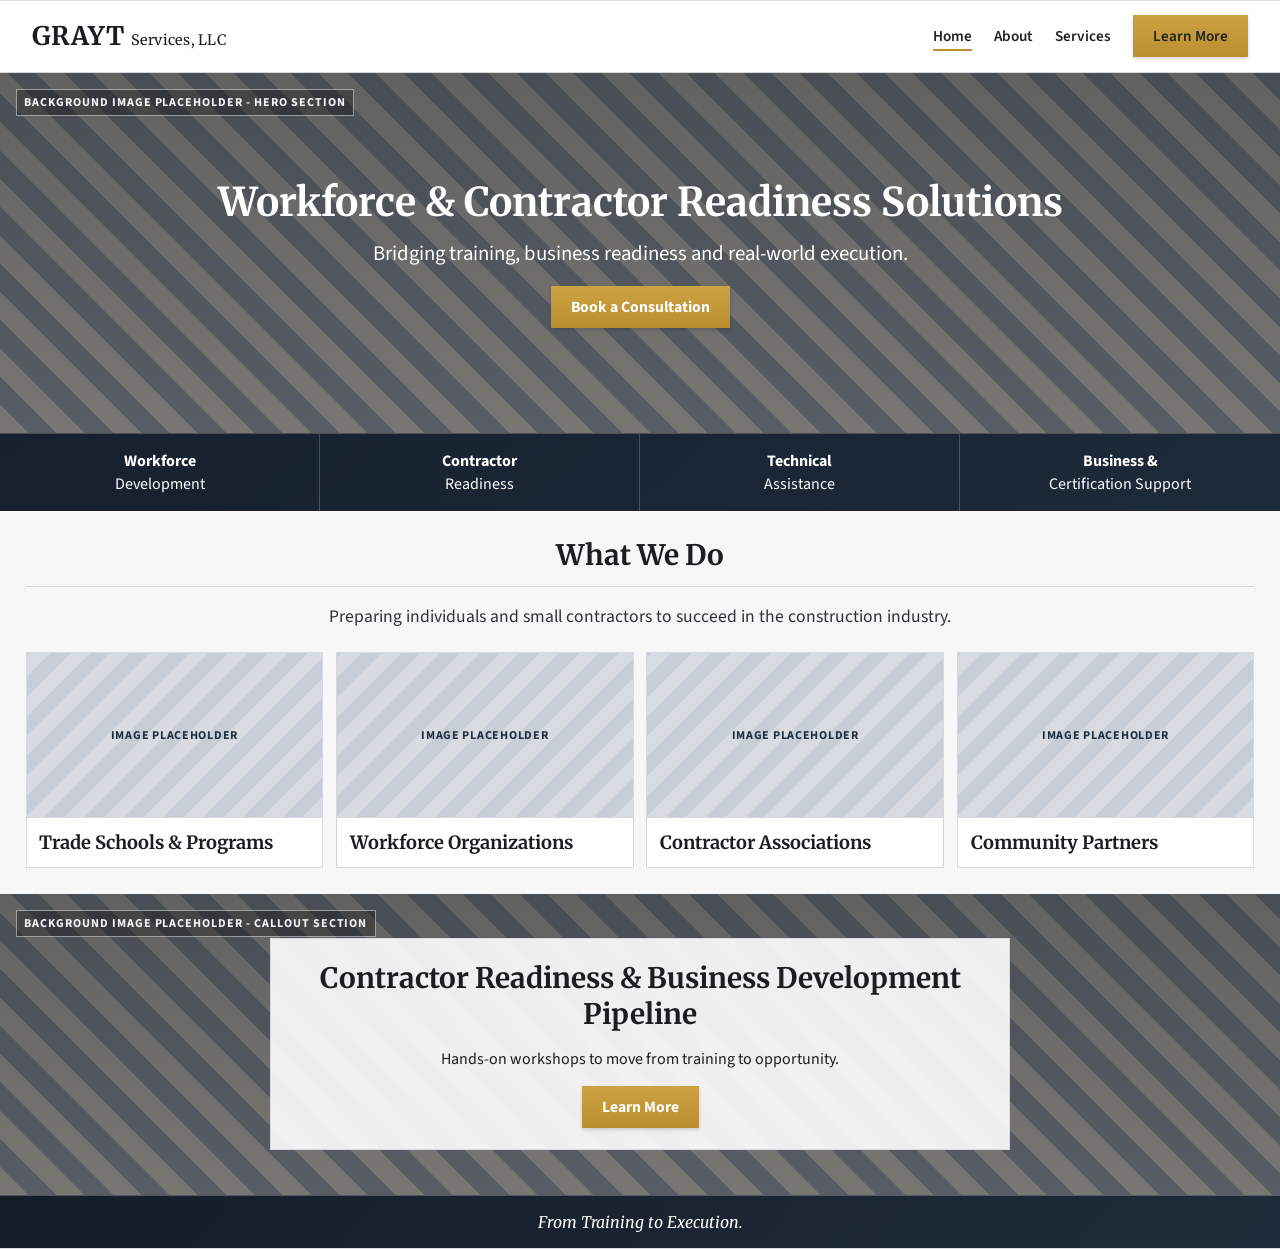
<file: index.html>
<!DOCTYPE html>
<html lang="en">
  <head>
    <meta charset="UTF-8" />
    <meta name="viewport" content="width=device-width, initial-scale=1.0" />
    <title>GRAYT Services | Home</title>
    <link rel="preconnect" href="https://fonts.googleapis.com" />
    <link rel="preconnect" href="https://fonts.gstatic.com" crossorigin />
    <link
      href="https://fonts.googleapis.com/css2?family=Merriweather:wght@400;700&family=Source+Sans+3:wght@400;600;700&display=swap"
      rel="stylesheet"
    />
    <link rel="stylesheet" href="styles.css" />
  </head>
  <body>
    <div class="page-wrap">
      <main class="panel">
        <header class="site-header">
          <h1 class="logo">GRAYT <small>Services, LLC</small></h1>
          <button class="menu-toggle" aria-expanded="false" aria-label="Toggle menu">Menu</button>
          <nav class="site-nav" aria-label="Primary">
            <ul>
              <li><a class="active" href="index.html">Home</a></li>
              <li><a href="about.html">About</a></li>
              <li><a href="services.html">Services</a></li>
              <li><a class="btn-gold" href="about.html#contact">Learn More</a></li>
            </ul>
          </nav>
        </header>

        <section class="hero bg-placeholder" data-placeholder="Background Image Placeholder - Hero Section">
          <div>
            <h2>Workforce &amp; Contractor Readiness Solutions</h2>
            <p>Bridging training, business readiness and real-world execution.</p>
            <a class="btn-gold" href="about.html#contact">Book a Consultation</a>
          </div>
        </section>

        <section class="feature-strip">
          <article class="feature">
            <strong>Workforce</strong>
            <span>Development</span>
          </article>
          <article class="feature">
            <strong>Contractor</strong>
            <span>Readiness</span>
          </article>
          <article class="feature">
            <strong>Technical</strong>
            <span>Assistance</span>
          </article>
          <article class="feature">
            <strong>Business &amp;</strong>
            <span>Certification Support</span>
          </article>
        </section>

        <section class="section">
          <h2 class="section-title">What We Do</h2>
          <div class="rule"></div>
          <p class="lead">Preparing individuals and small contractors to succeed in the construction industry.</p>

          <div class="card-grid">
            <article class="info-card">
              <div class="thumb img-placeholder"><span>Image Placeholder</span></div>
              <div class="content">
                <h3>Trade Schools &amp; Programs</h3>
              </div>
            </article>
            <article class="info-card">
              <div class="thumb img-placeholder"><span>Image Placeholder</span></div>
              <div class="content">
                <h3>Workforce Organizations</h3>
              </div>
            </article>
            <article class="info-card">
              <div class="thumb img-placeholder"><span>Image Placeholder</span></div>
              <div class="content">
                <h3>Contractor Associations</h3>
              </div>
            </article>
            <article class="info-card">
              <div class="thumb img-placeholder"><span>Image Placeholder</span></div>
              <div class="content">
                <h3>Community Partners</h3>
              </div>
            </article>
          </div>
        </section>

        <section class="callout bg-placeholder" data-placeholder="Background Image Placeholder - Callout Section">
          <div class="callout-box">
            <h3>Contractor Readiness &amp; Business Development Pipeline</h3>
            <p>Hands-on workshops to move from training to opportunity.</p>
            <a class="btn-gold" href="services.html">Learn More</a>
          </div>
        </section>

        <footer class="tagline">From Training to Execution.</footer>
      </main>
    </div>

    <script src="script.js"></script>
  </body>
</html>
</file>
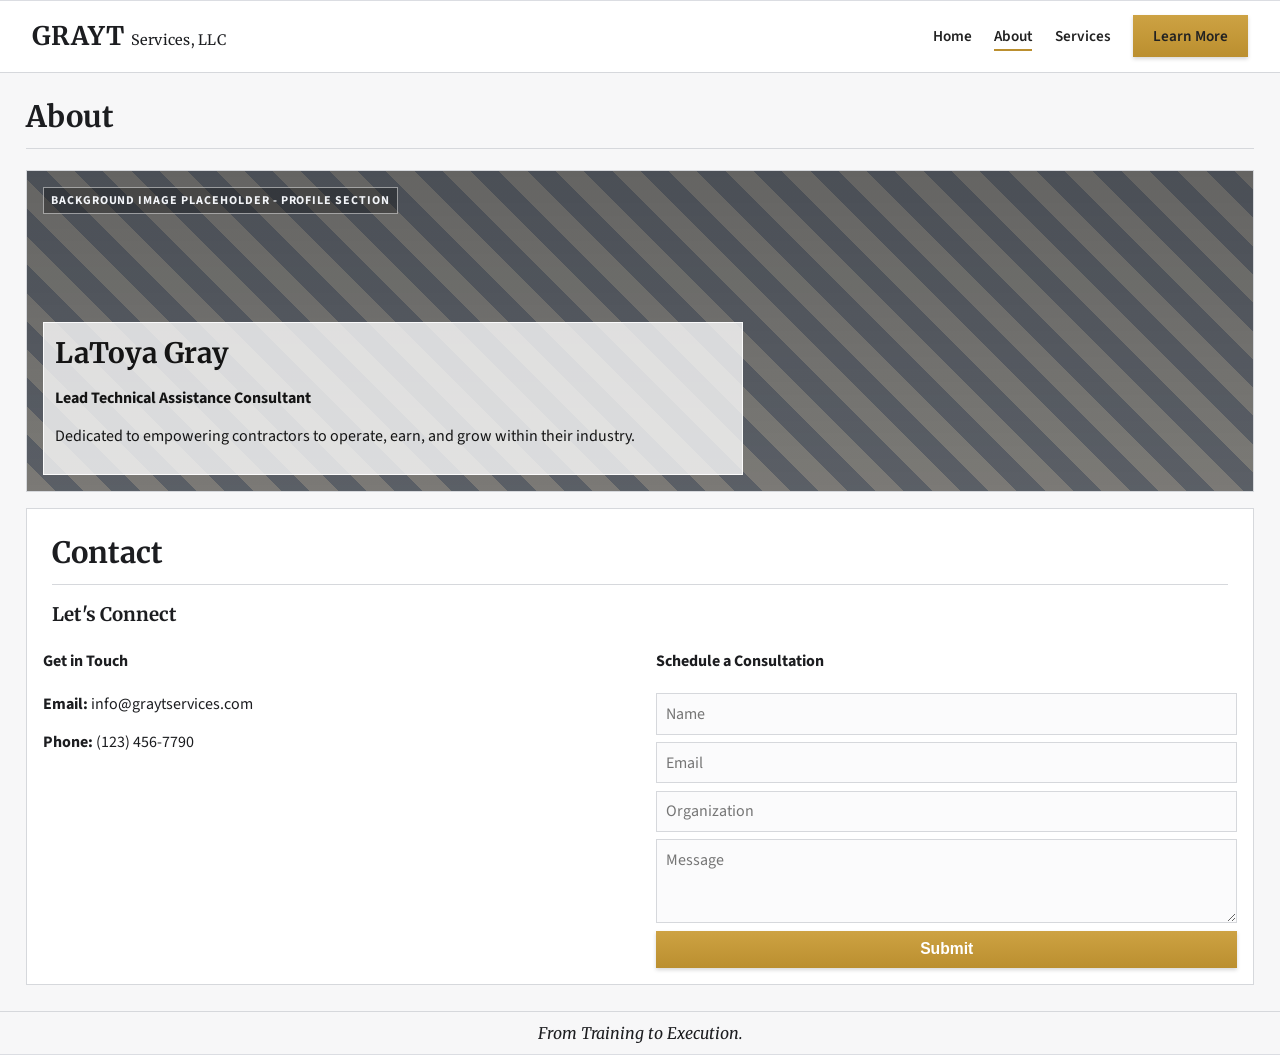
<file: about.html>
<!DOCTYPE html>
<html lang="en">
  <head>
    <meta charset="UTF-8" />
    <meta name="viewport" content="width=device-width, initial-scale=1.0" />
    <title>GRAYT Services | About</title>
    <link rel="preconnect" href="https://fonts.googleapis.com" />
    <link rel="preconnect" href="https://fonts.gstatic.com" crossorigin />
    <link
      href="https://fonts.googleapis.com/css2?family=Merriweather:wght@400;700&family=Source+Sans+3:wght@400;600;700&display=swap"
      rel="stylesheet"
    />
    <link rel="stylesheet" href="styles.css" />
  </head>
  <body>
    <div class="page-wrap">
      <main class="panel">
        <header class="site-header">
          <h1 class="logo">GRAYT <small>Services, LLC</small></h1>
          <button class="menu-toggle" aria-expanded="false" aria-label="Toggle menu">Menu</button>
          <nav class="site-nav" aria-label="Primary">
            <ul>
              <li><a href="index.html">Home</a></li>
              <li><a class="active" href="about.html">About</a></li>
              <li><a href="services.html">Services</a></li>
              <li><a class="btn-gold" href="#contact">Learn More</a></li>
            </ul>
          </nav>
        </header>

        <section class="about-main section">
          <h2>About</h2>
          <div class="rule"></div>

          <div class="about-layout">
            <article class="about-card">
              <div class="profile bg-placeholder" data-placeholder="Background Image Placeholder - Profile Section">
                <div class="bio">
                  <h3>LaToya Gray</h3>
                  <p><strong>Lead Technical Assistance Consultant</strong></p>
                  <p>Dedicated to empowering contractors to operate, earn, and grow within their industry.</p>
                </div>
              </div>
            </article>

            <article id="contact" class="contact-card">
              <div class="section contact-intro">
                <h2 class="contact-title">Contact</h2>
                <div class="rule"></div>
                <h3 class="contact-subtitle">Let's Connect</h3>
              </div>

              <div class="contact-body">
                <div class="contact-pane">
                  <h4 class="flush-top">Get in Touch</h4>
                  <p><strong>Email:</strong> info@graytservices.com</p>
                  <p><strong>Phone:</strong> (123) 456-7790</p>
                </div>
                <div class="form-pane">
                  <h4 class="flush-top">Schedule a Consultation</h4>
                  <form>
                    <input type="text" placeholder="Name" aria-label="Name" />
                    <input type="email" placeholder="Email" aria-label="Email" />
                    <input type="text" placeholder="Organization" aria-label="Organization" />
                    <textarea placeholder="Message" aria-label="Message"></textarea>
                    <button type="button" class="btn-gold">Submit</button>
                  </form>
                </div>
              </div>
            </article>
          </div>
        </section>

        <footer class="footer-tagline-light">From Training to Execution.</footer>
      </main>
    </div>

    <script src="script.js"></script>
  </body>
</html>
</file>
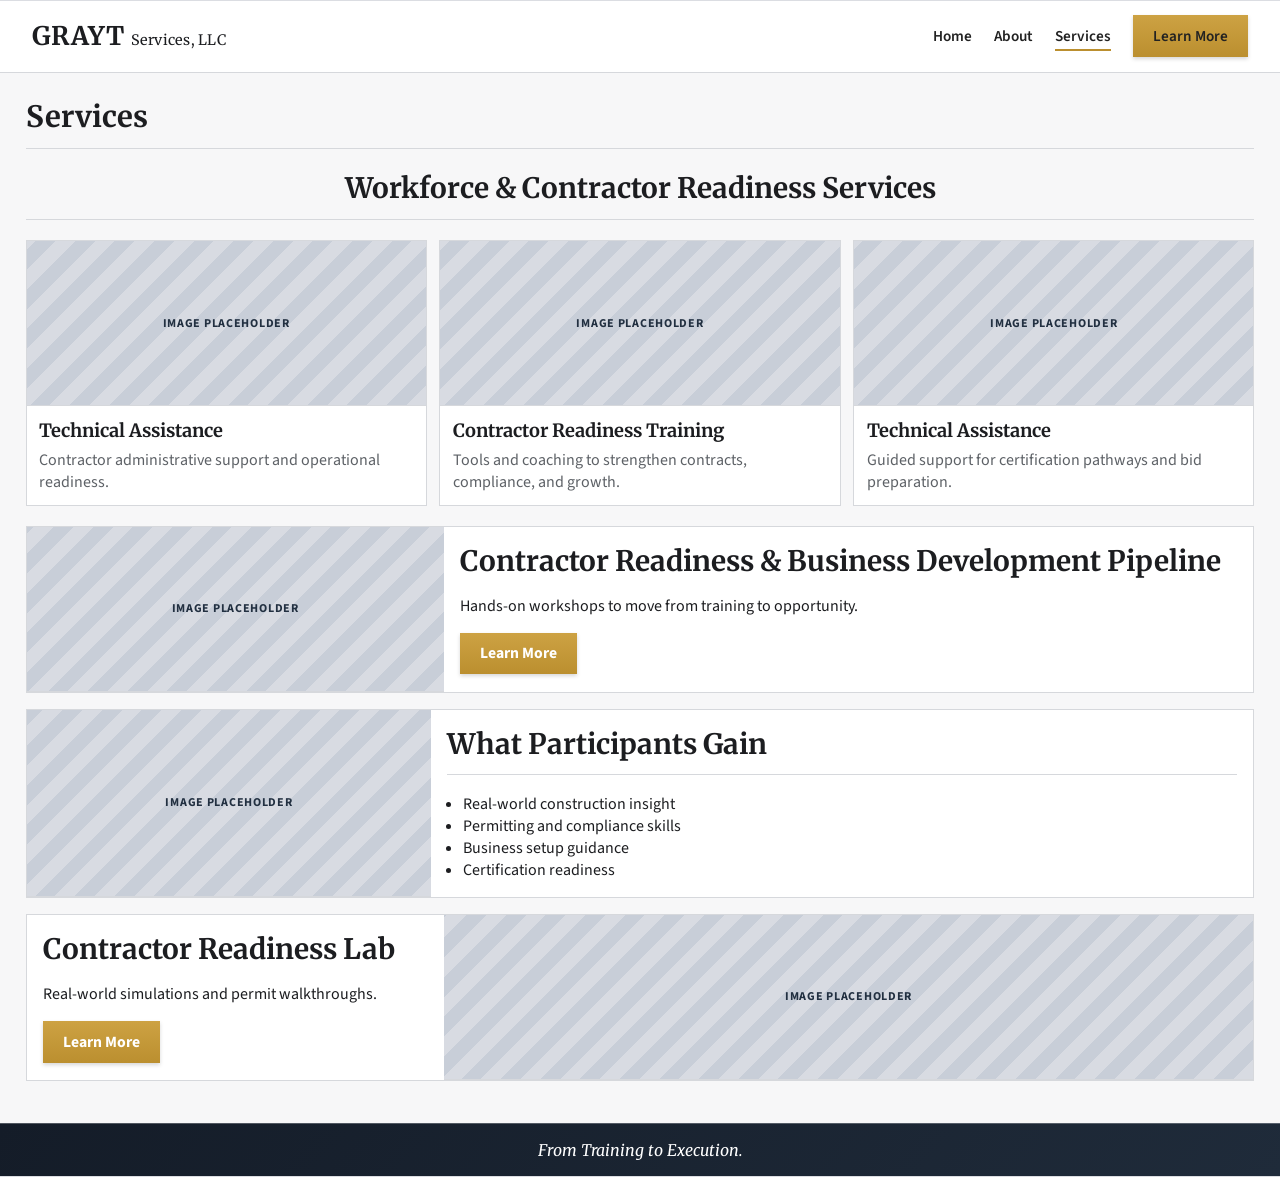
<file: services.html>
<!DOCTYPE html>
<html lang="en">
  <head>
    <meta charset="UTF-8" />
    <meta name="viewport" content="width=device-width, initial-scale=1.0" />
    <title>GRAYT Services | Services</title>
    <link rel="preconnect" href="https://fonts.googleapis.com" />
    <link rel="preconnect" href="https://fonts.gstatic.com" crossorigin />
    <link
      href="https://fonts.googleapis.com/css2?family=Merriweather:wght@400;700&family=Source+Sans+3:wght@400;600;700&display=swap"
      rel="stylesheet"
    />
    <link rel="stylesheet" href="styles.css" />
  </head>
  <body>
    <div class="page-wrap">
      <main class="panel">
        <header class="site-header">
          <h1 class="logo">GRAYT <small>Services, LLC</small></h1>
          <button class="menu-toggle" aria-expanded="false" aria-label="Toggle menu">Menu</button>
          <nav class="site-nav" aria-label="Primary">
            <ul>
              <li><a href="index.html">Home</a></li>
              <li><a href="about.html">About</a></li>
              <li><a class="active" href="services.html">Services</a></li>
              <li><a class="btn-gold" href="about.html#contact">Learn More</a></li>
            </ul>
          </nav>
        </header>

        <section class="services-main">
          <h2>Services</h2>
          <div class="rule"></div>

          <h3 class="section-title">Workforce &amp; Contractor Readiness Services</h3>
          <div class="rule"></div>

          <div class="services-row">
            <article class="info-card">
              <div class="thumb img-placeholder"><span>Image Placeholder</span></div>
              <div class="content">
                <h4>Technical Assistance</h4>
                <p>Contractor administrative support and operational readiness.</p>
              </div>
            </article>
            <article class="info-card">
              <div class="thumb img-placeholder"><span>Image Placeholder</span></div>
              <div class="content">
                <h4>Contractor Readiness Training</h4>
                <p>Tools and coaching to strengthen contracts, compliance, and growth.</p>
              </div>
            </article>
            <article class="info-card">
              <div class="thumb img-placeholder"><span>Image Placeholder</span></div>
              <div class="content">
                <h4>Technical Assistance</h4>
                <p>Guided support for certification pathways and bid preparation.</p>
              </div>
            </article>
          </div>

          <article class="split-card">
            <div class="split-media img-placeholder"><span>Image Placeholder</span></div>
            <div class="split-content">
              <h3>Contractor Readiness &amp; Business Development Pipeline</h3>
              <p>Hands-on workshops to move from training to opportunity.</p>
              <a class="btn-gold" href="about.html#contact">Learn More</a>
            </div>
          </article>

          <article class="list-card">
            <div class="media img-placeholder"><span>Image Placeholder</span></div>
            <div class="split-content">
              <h3>What Participants Gain</h3>
              <div class="rule"></div>
              <ul>
                <li>Real-world construction insight</li>
                <li>Permitting and compliance skills</li>
                <li>Business setup guidance</li>
                <li>Certification readiness</li>
              </ul>
            </div>
          </article>

          <article class="split-card">
            <div class="split-content">
              <h3>Contractor Readiness Lab</h3>
              <p>Real-world simulations and permit walkthroughs.</p>
              <a class="btn-gold" href="about.html#contact">Learn More</a>
            </div>
            <div class="split-media img-placeholder"><span>Image Placeholder</span></div>
          </article>
        </section>

        <footer class="tagline">From Training to Execution.</footer>
      </main>
    </div>

    <script src="script.js"></script>
  </body>
</html>
</file>
<file: styles.css>
:root {
  --bg-page: #e9eaed;
  --bg-card: #f7f7f8;
  --text: #1c1d20;
  --muted: #5d6166;
  --line: #d6d8dc;
  --brand: #bb8f2f;
  --brand-dark: #9f7722;
  --ink: #0f1520;
}

* {
  box-sizing: border-box;
}

body {
  margin: 0;
  background: linear-gradient(180deg, #f0f1f3 0%, var(--bg-page) 100%);
  color: var(--text);
  font-family: "Source Sans 3", "Trebuchet MS", sans-serif;
}

.page-wrap {
  width: 100%;
  margin: 0;
  padding: 0;
}

.panel {
  width: 100%;
  min-height: 100vh;
  background: var(--bg-card);
  border-top: 1px solid #dbdde2;
  border-bottom: 1px solid #dbdde2;
  overflow: hidden;
}

.site-header {
  width: 100%;
  background: #fff;
  border-bottom: 1px solid var(--line);
  display: flex;
  align-items: center;
  justify-content: space-between;
  padding: 0.9rem 2rem;
  position: relative;
}

.logo {
  margin: 0;
  font-family: "Merriweather", Georgia, serif;
  font-size: clamp(1.2rem, 2vw, 1.7rem);
  letter-spacing: 0.01em;
}

.logo small {
  font-size: 0.9rem;
  font-weight: 400;
}

.menu-toggle {
  border: 1px solid var(--line);
  background: #fff;
  color: #222;
  font-size: 1rem;
  padding: 0.35rem 0.55rem;
  display: none;
}

.site-nav ul {
  margin: 0;
  padding: 0;
  list-style: none;
  display: flex;
  gap: 1.4rem;
  align-items: center;
}

.site-nav a {
  text-decoration: none;
  color: #222;
  font-size: 0.95rem;
  font-weight: 600;
}

.site-nav a.active {
  border-bottom: 2px solid var(--brand);
  padding-bottom: 0.1rem;
}

.btn-gold {
  background: linear-gradient(180deg, #cda243, var(--brand));
  color: #fff;
  border: 0;
  font-weight: 700;
  font-size: 0.98rem;
  padding: 0.62rem 1.25rem;
  text-decoration: none;
  display: inline-block;
  box-shadow: 0 2px 4px rgba(0, 0, 0, 0.16);
}

.btn-gold:hover {
  background: linear-gradient(180deg, #bf9539, var(--brand-dark));
}

.hero {
  min-height: 360px;
  display: grid;
  place-items: center;
  text-align: center;
  padding: 2rem;
  color: #fff;
  position: relative;
}

.hero > div,
.callout-box,
.section > * {
  max-width: 1280px;
  margin-left: auto;
  margin-right: auto;
}

.hero h2 {
  font-family: "Merriweather", Georgia, serif;
  font-size: clamp(1.6rem, 3.1vw, 2.8rem);
  margin: 0 0 0.75rem;
}

.hero p {
  margin: 0 auto 1.15rem;
  max-width: 760px;
  font-size: clamp(1rem, 1.8vw, 1.3rem);
}

.feature-strip {
  display: grid;
  grid-template-columns: repeat(4, minmax(0, 1fr));
  background: linear-gradient(140deg, #16202f, #1d2a3a);
  color: #fff;
  border-top: 1px solid rgba(255, 255, 255, 0.2);
}

.feature {
  display: grid;
  place-items: center;
  text-align: center;
  gap: 0.1rem;
  padding: 1rem 0.6rem;
  border-right: 1px solid rgba(255, 255, 255, 0.2);
}

.feature:last-child {
  border-right: 0;
}

.section {
  padding: clamp(1rem, 2vw, 1.9rem);
}

.section-title {
  margin: 0;
  text-align: center;
  font-family: "Merriweather", Georgia, serif;
  font-size: clamp(1.4rem, 2.2vw, 2.1rem);
}

.lead {
  text-align: center;
  color: #2d3035;
  font-size: clamp(0.98rem, 1.7vw, 1.1rem);
  margin: 0.8rem auto 1.45rem;
}

.rule {
  height: 1px;
  background: var(--line);
  margin: 0.8rem 0 1.1rem;
}

.card-grid {
  display: grid;
  grid-template-columns: repeat(4, minmax(0, 1fr));
  gap: 0.8rem;
}

.info-card {
  border: 1px solid var(--line);
  background: #fff;
}

.info-card h3,
.info-card h4 {
  margin: 0;
  font-family: "Merriweather", Georgia, serif;
  font-size: clamp(1rem, 1.5vw, 1.14rem);
}

.info-card .content {
  padding: 0.8rem;
}

.info-card p {
  margin: 0.4rem 0 0;
  color: var(--muted);
}

.callout {
  padding: 2.8rem 1rem;
}

.callout-box {
  width: min(90vw, 740px);
  background: rgba(255, 255, 255, 0.9);
  border: 1px solid #d9dbe0;
  text-align: center;
  padding: 1.3rem;
}

.callout-box h3 {
  margin: 0;
  font-family: "Merriweather", Georgia, serif;
  font-size: clamp(1.3rem, 2.2vw, 2rem);
}

.tagline {
  padding: 1rem;
  text-align: center;
  font-family: "Merriweather", Georgia, serif;
  font-style: italic;
  background: linear-gradient(130deg, #141c28, #1f2b3a);
  color: #fff;
  border-top: 1px solid rgba(255, 255, 255, 0.25);
}

.services-main,
.about-main {
  padding: clamp(1rem, 2vw, 1.7rem);
}

.services-main h2,
.about-main h2 {
  font-family: "Merriweather", Georgia, serif;
  font-size: clamp(1.7rem, 2.3vw, 2.4rem);
  margin: 0;
}

.services-main > .rule,
.about-main > .rule {
  margin-bottom: 1.3rem;
}

.services-row {
  display: grid;
  grid-template-columns: repeat(3, minmax(0, 1fr));
  gap: 0.8rem;
  margin-bottom: 1.2rem;
}

.split-card {
  display: grid;
  grid-template-columns: 34% 66%;
  margin-bottom: 1rem;
  border: 1px solid var(--line);
  background: #fff;
}

.split-content {
  padding: 1rem;
}

.split-content h3 {
  margin: 0;
  font-family: "Merriweather", Georgia, serif;
  font-size: clamp(1.3rem, 2.2vw, 2rem);
}

.list-card {
  display: grid;
  grid-template-columns: 33% 67%;
  border: 1px solid var(--line);
  background: #fff;
  margin-bottom: 1rem;
}

.list-card ul {
  margin: 0.4rem 0 0;
  padding-left: 1rem;
}

.about-layout {
  display: grid;
  grid-template-columns: 1fr;
  gap: 1rem;
}

.about-card,
.contact-card {
  border: 1px solid var(--line);
  background: #fff;
}

.about-card .profile {
  min-height: 320px;
  display: grid;
  align-items: end;
  padding: 1rem;
  color: #141414;
  position: relative;
}

.about-card .profile .bio {
  background: rgba(255, 255, 255, 0.78);
  border: 1px solid rgba(255, 255, 255, 0.88);
  padding: 0.7rem;
  max-width: 700px;
}

.about-card h3 {
  margin: 0;
  font-family: "Merriweather", Georgia, serif;
  font-size: clamp(1.4rem, 2.2vw, 2rem);
}

.contact-body {
  display: grid;
  grid-template-columns: 1fr 1fr;
}

.contact-pane,
.form-pane {
  padding: 1rem;
}

.contact-intro {
  padding-bottom: 0.5rem;
}

.contact-title {
  font-size: clamp(1.4rem, 2.2vw, 2rem);
}

.contact-subtitle {
  margin: 0;
  font-family: "Merriweather", Georgia, serif;
}

.flush-top {
  margin-top: 0;
}

form {
  display: grid;
  gap: 0.45rem;
}

input,
textarea {
  width: 100%;
  padding: 0.55rem;
  border: 1px solid var(--line);
  background: #fbfbfc;
  font: inherit;
}

textarea {
  min-height: 84px;
  resize: vertical;
}

.footer-tagline-light {
  padding: 0.7rem;
  text-align: center;
  font-family: "Merriweather", Georgia, serif;
  font-style: italic;
  border-top: 1px solid var(--line);
}

.bg-placeholder {
  position: relative;
  overflow: hidden;
  background-image: linear-gradient(
      rgba(12, 16, 23, 0.62),
      rgba(12, 16, 23, 0.52)
    ),
    repeating-linear-gradient(
      45deg,
      rgba(187, 143, 47, 0.16),
      rgba(187, 143, 47, 0.16) 20px,
      rgba(36, 50, 70, 0.36) 20px,
      rgba(36, 50, 70, 0.36) 40px
    );
}

.bg-placeholder::before {
  content: attr(data-placeholder);
  position: absolute;
  left: 1rem;
  top: 1rem;
  font-size: 0.75rem;
  font-weight: 700;
  letter-spacing: 0.08em;
  color: #f2f4f8;
  text-transform: uppercase;
  border: 1px solid rgba(255, 255, 255, 0.5);
  padding: 0.25rem 0.45rem;
  background: rgba(0, 0, 0, 0.3);
}

.img-placeholder {
  min-height: 120px;
  background: repeating-linear-gradient(
    -45deg,
    #d8dbe2,
    #d8dbe2 14px,
    #c8ced8 14px,
    #c8ced8 28px
  );
  border-bottom: 1px solid var(--line);
  display: grid;
  place-items: center;
  padding: 0.6rem;
  text-align: center;
}

.img-placeholder span {
  font-size: 0.75rem;
  font-weight: 700;
  letter-spacing: 0.06em;
  color: #223041;
  text-transform: uppercase;
}

.thumb,
.split-media,
.list-card .media {
  min-height: 165px;
}

@media (max-width: 980px) {
  .card-grid,
  .services-row {
    grid-template-columns: repeat(2, minmax(0, 1fr));
  }

  .feature-strip {
    grid-template-columns: repeat(2, minmax(0, 1fr));
  }

  .split-card,
  .list-card {
    grid-template-columns: 1fr;
  }

  .contact-body {
    grid-template-columns: 1fr;
  }
}

@media (max-width: 760px) {

  .menu-toggle {
    display: inline-block;
  }

  .site-nav {
    position: absolute;
    right: 0.7rem;
    top: calc(100% + 0.45rem);
    background: #fff;
    border: 1px solid var(--line);
    box-shadow: 0 6px 18px rgba(9, 10, 16, 0.15);
    min-width: 190px;
    display: none;
    z-index: 10;
  }

  .site-nav.open {
    display: block;
  }

  .site-nav ul {
    flex-direction: column;
    align-items: stretch;
    gap: 0;
  }

  .site-nav li {
    border-bottom: 1px solid var(--line);
  }

  .site-nav li:last-child {
    border-bottom: 0;
  }

  .site-nav a {
    display: block;
    padding: 0.7rem;
  }

  .hero p {
    font-size: 1rem;
  }

  .card-grid,
  .services-row {
    grid-template-columns: 1fr;
  }

  .feature-strip {
    grid-template-columns: 1fr;
  }

  .site-header {
    padding: 0.9rem 1rem;
  }
}
</file>
